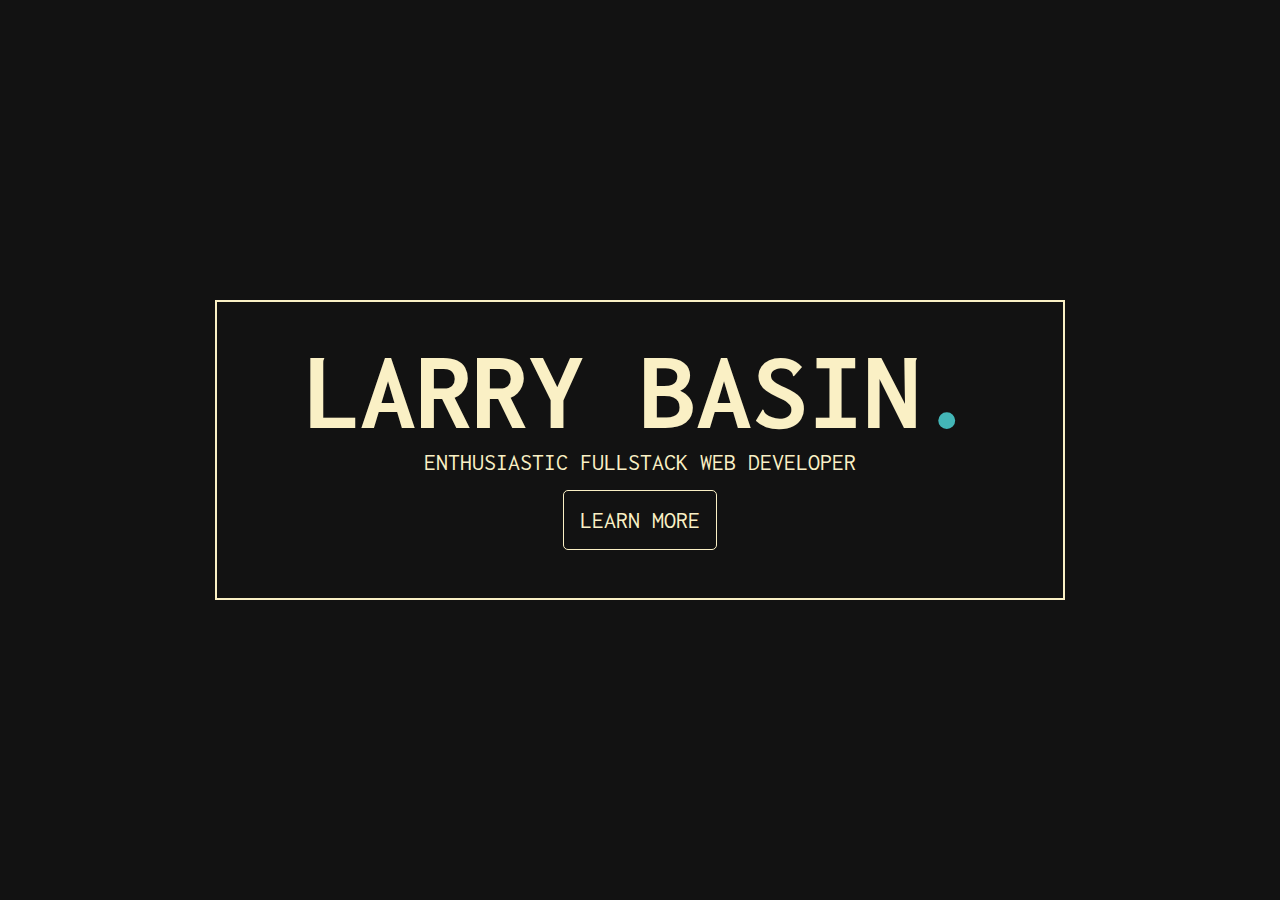
<file: index.html>
<!DOCTYPE html>
<html lang="en">
    <head>
        <meta charset="UTF-8">
		<meta name="viewport" content="width=device-width, initial-scale=1.0">
		<link rel="icon" href="assets/images/favicon.ico" />
        <title>Larry Basin - Enthusiastic FullStack Web Developer</title>
        <link rel="preconnect" href="https://fonts.gstatic.com">
		<link href="https://fonts.googleapis.com/css2?family=Inconsolata:wght@200;300;400;500;600;700;800;900&display=swap" rel="stylesheet">   
		<link rel="stylesheet" href="assets/css/reset.css">
		<link rel="stylesheet" href="assets/css/home.css">
	</head>

	<body>
		<div class="home-container">
			<header class="header">
				<div class="header__item">
					<h1 class="header__item--title">Larry Basin<span>.</span></h1>
					<p class="header__item--para">Enthusiastic Fullstack web developer</p>
				</div>
				<div class="header__item">
					<a href="details" class="header__item--button">Learn More</a>
				</div>
			</header>
		</div>	
	</body>
</html>
</file>
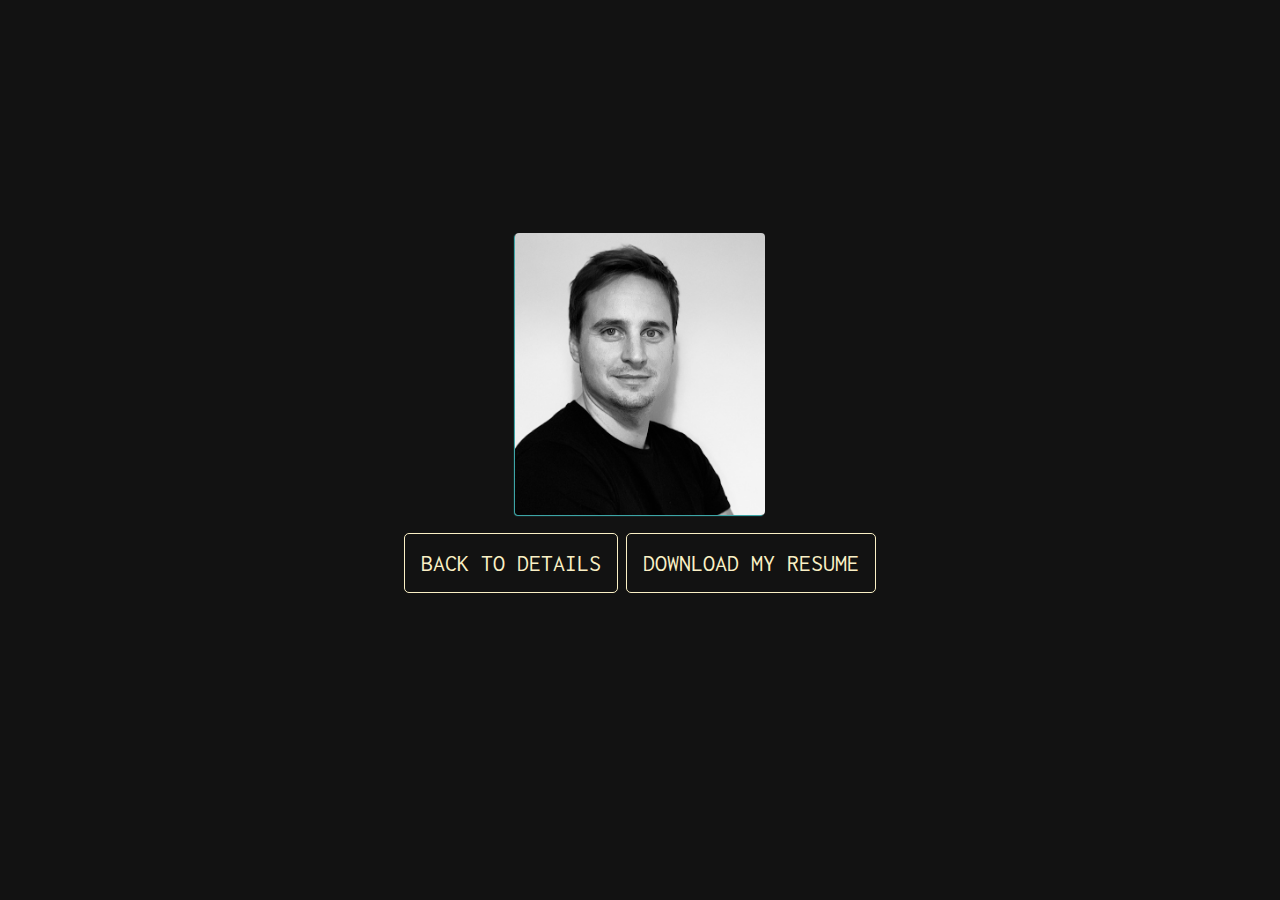
<file: contact.html>
<!DOCTYPE html>
<html lang="en">
    <head>
        <meta charset="UTF-8">
		<meta name="viewport" content="width=device-width, initial-scale=1.0">
		<link rel="icon" href="../assets/images/favicon.ico" />
        <title>Larry Basin - Contact</title>
        <link rel="preconnect" href="https://fonts.gstatic.com">
        <link href="https://fonts.googleapis.com/css2?family=Inconsolata:wght@200;300;400;500;600;700;800;900&display=swap" rel="stylesheet">   
		<link rel="stylesheet" href="https://use.fontawesome.com/releases/v5.15.1/css/all.css" integrity="sha384-vp86vTRFVJgpjF9jiIGPEEqYqlDwgyBgEF109VFjmqGmIY/Y4HV4d3Gp2irVfcrp" crossorigin="anonymous">
		<link rel="stylesheet" href="assets/css/reset.css">
		<link rel="stylesheet" href="assets/css/contact.css">
    </head>

    <body> 
		<div class="contact-container">
			<header class="header">
				<div class="header__item">
					<div class="header__item--img">
						<img src="assets/images/larry.jpg" alt="picture of Larry">
					</div>
					<div class="header__item--icons">
						<a href="mailto:larry.basin@gmail.com" target="_blank" title="larry.basin@gmail.com"><i class="fas fa-envelope"></i></a>
						<a href="https://github.com/code-larry" target="_blank"><i class="fab fa-github-square"></i></a>
						<a href="https://www.linkedin.com/in/larrybasin/" target="_blank"><i class="fab fa-linkedin"></i></a>
						<a href="https://twitter.com/code_larry" target="_blank"><i class="fab fa-twitter-square"></i></a>
					</div>
				</div>
				<div class="header__item">
					<a href="details" class="header__button">Back to details</a>
					<a href="assets/docs/resume.pdf" class="header__button" target="_blank">Download my resume</a>
				</div>
			</header>
		</div>   
    </body>
</html>
</file>
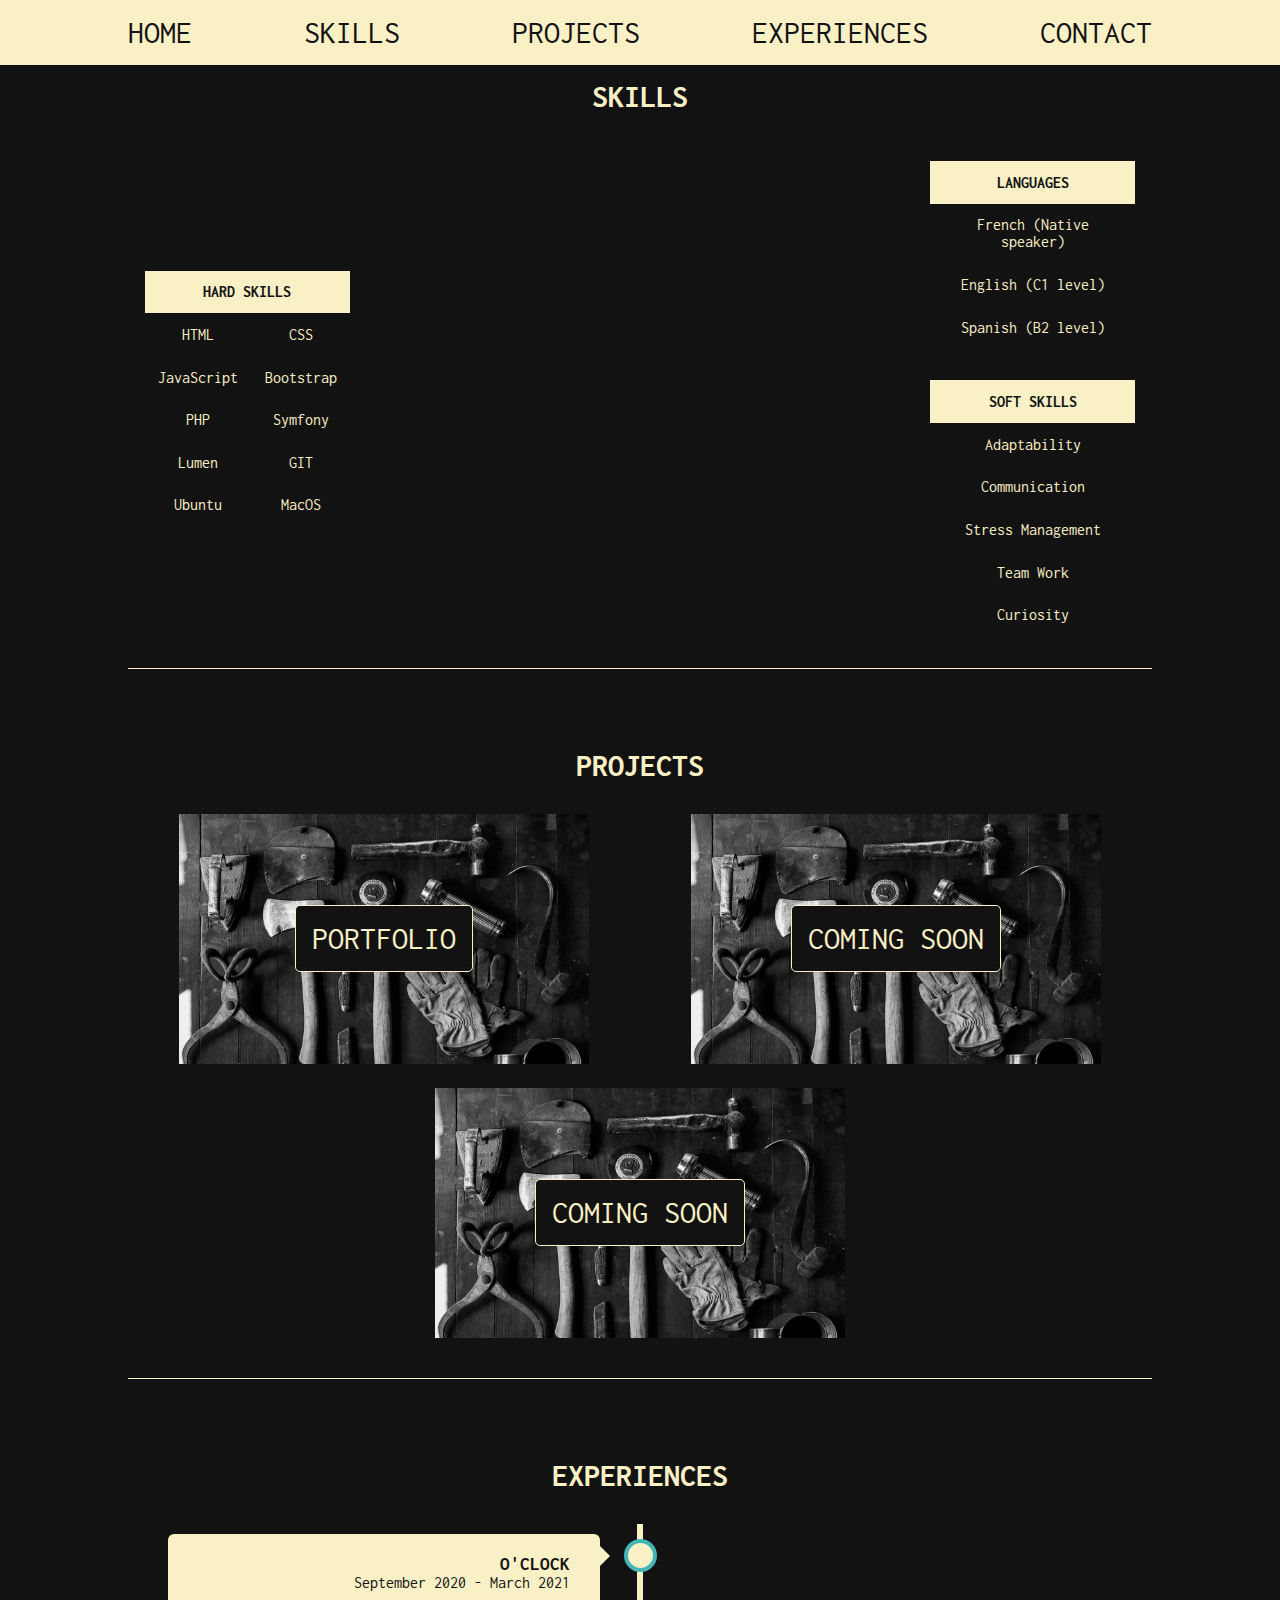
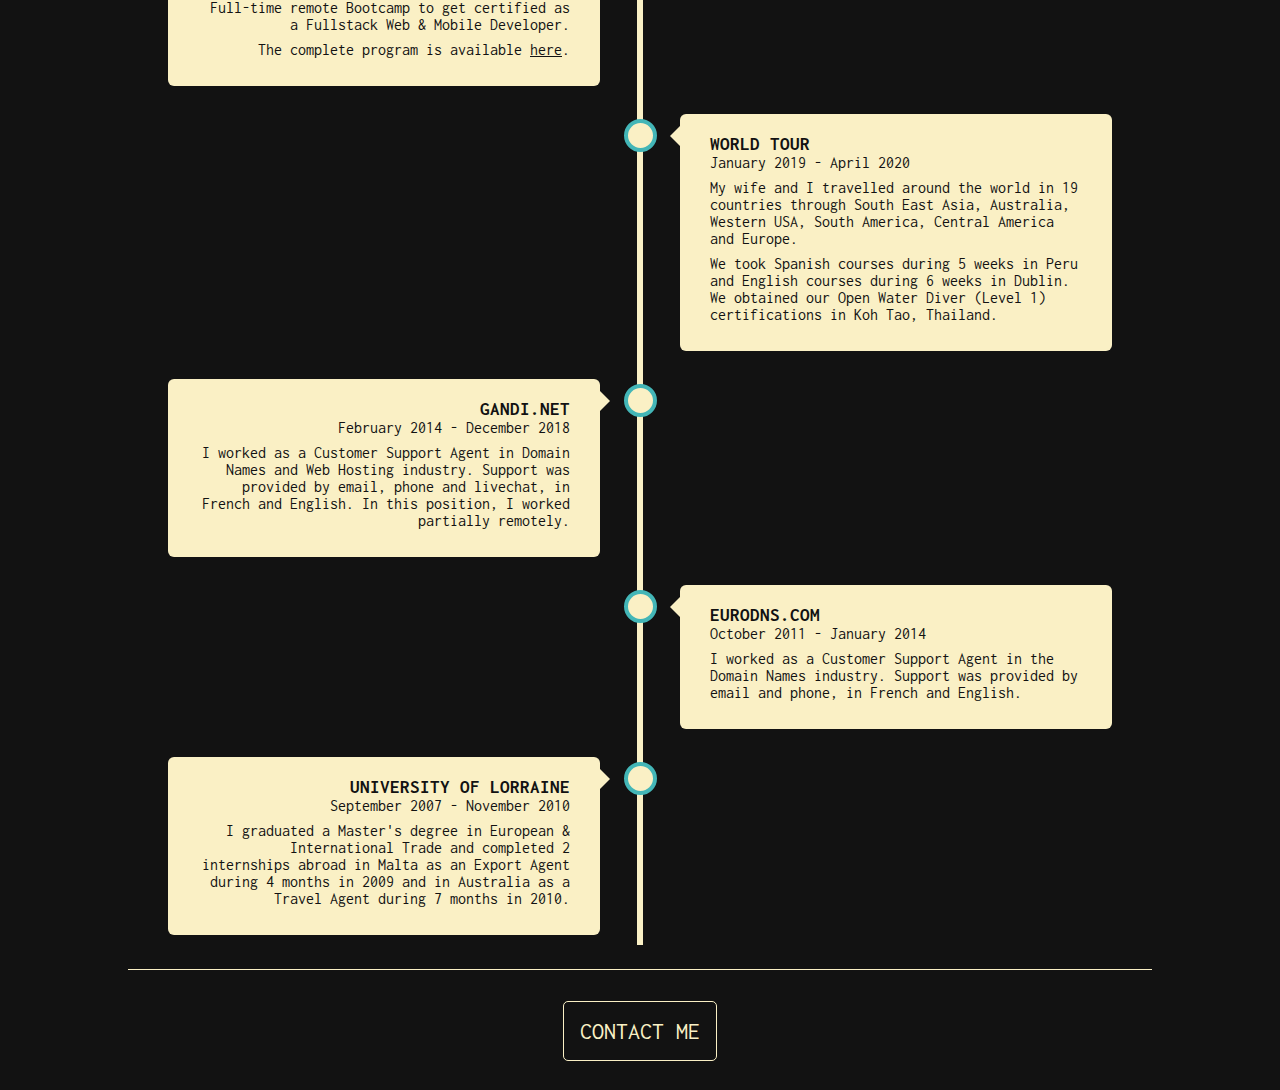
<file: details.html>
<!DOCTYPE html>
<html lang="en">
    <head>
        <meta charset="UTF-8">
		<meta name="viewport" content="width=device-width, initial-scale=1.0">
		<script src="https://ajax.googleapis.com/ajax/libs/jquery/3.5.1/jquery.min.js"></script>
		<link rel="icon" href="../assets/images/favicon.ico" />
        <title>Larry Basin - Details</title>
        <link rel="preconnect" href="https://fonts.gstatic.com">
        <link href="https://fonts.googleapis.com/css2?family=Inconsolata:wght@200;300;400;500;600;700;800;900&display=swap" rel="stylesheet">   
		<link rel="stylesheet" href="https://use.fontawesome.com/releases/v5.15.1/css/all.css" integrity="sha384-vp86vTRFVJgpjF9jiIGPEEqYqlDwgyBgEF109VFjmqGmIY/Y4HV4d3Gp2irVfcrp" crossorigin="anonymous">
		<link rel="stylesheet" href="assets/css/reset.css">
		<link rel="stylesheet" href="assets/css/details.css">
		<script src="assets/js/script.js"></script>
    </head>

    <body>
		
		<header>
			<nav class="navbar">
				<a href="index" class="navbar__item--btn">Home</a>
				<a href="#skills" class="navbar__item--btn navbar__item--event-js">Skills</a>
				<a href="#projects" class="navbar__item--btn navbar__item--event-js">Projects</a>
				<a href="#experience" class="navbar__item--btn navbar__item--event-js">Experiences</a>
				<a href="#contact" class="navbar__item--btn navbar__item--event-js">Contact</a>
			</nav>
		</header>
        
		<main>
			<section class="skills" id="skills">
				<h2>Skills</h2>
				<div class="skills__items">
					<div class="skills__item--left">
						<table>
							<thead>
								<tr>
									<th colspan="2">Hard Skills</th>
								</tr>
							</thead>
							<tbody>
								<tr>
									<td>HTML</td>
									<td>CSS</td>
								</tr>
								<tr>
									<td>JavaScript</td>
									<td>Bootstrap</td>
								</tr>
								<tr>
									<td>PHP</td>
									<td>Symfony</td>
								</tr>
								<tr>
									<td>Lumen</td>
									<td>GIT</td>
								</tr>
								<tr>
									<td>Ubuntu</td>
									<td>MacOS</td>
								</tr>
							</tbody>
						</table>
					</div>
	
					<div class="skills__item--center">
						<i class="fas fa-cogs"></i>
					</div>
					
					<div class="skills__item--right">
						<div>
							<table>
								<thead>
									<tr>
										<th>Languages</th>
									</tr>
								</thead>
								<tbody>
									<tr>
										<td>French (Native speaker)</td>
									</tr>
									<tr>
										<td>English (C1 level)</td>
									</tr>
									<tr>
										<td>Spanish (B2 level)</td>
									</tr>
								</tbody>
							</table>
						</div>
	
						<div>
							<table>
								<thead>
									<tr>
										<th>Soft Skills</th>
									</tr>
								</thead>
								<tbody>
									<tr>
										<td>Adaptability</td>
									</tr>
									<tr>
										<td>Communication</td>
									</tr>
									<tr>
										<td>Stress Management</td>
									</tr>
									<tr>
										<td>Team Work</td>
									</tr>
									<tr>
										<td>Curiosity</td>
									</tr>		
								</tbody>
							</table>
						</div>
					</div>
				</div>
			</section>

			<section class="projects" id="projects">
				<h2>Projects</h2>
				<div class="projects__items">
					<div class="projects__item">
						<a href="https://github.com/code-larry/portfolio.git" target="_blank">Portfolio</a>
					</div>
					<div class="projects__item">
						<a href="" target="_blank">Coming Soon</a>
					</div>
					<div class="projects__item">
						<a href="" target="_blank">Coming Soon</a>
					</div>
				</div>
			</section>

			<section class="experience" id="experience">
				<h2>Experiences</h2>
				<div class="timeline">

					<div class="timeline__container timeline__container--left">
						<div class="timeline__content timeline__content--left">
							<h3>O'Clock <i class="fas fa-graduation-cap"></i></h3>
							<p><time datetime="2020-09">September 2020</time> - <time datetime="2021-03">March 2021</time> <i class="far fa-clock"></i></p>
							<p>Full-time remote Bootcamp to get certified as a Fullstack Web & Mobile Developer.</p>
							<p>The complete program is available <a href="https://oclock.io/formations/developpeur-web" target="_blank">here</a>.</p>
						</div>
					</div>

					<div class="timeline__container timeline__container--right">
						<div class="timeline__content timeline__content--right">
							<h3><i class="fas fa-globe-americas"></i> World Tour</h3>
							<p><i class="far fa-clock"></i> <time datetime="2019-01">January 2019</time> - <time datetime="2020-04">April 2020</time></p>
							<p>My wife and I travelled around the world in 19 countries through South East Asia, Australia, Western USA, South America, Central America and Europe.</p>
							<p>We took Spanish courses during 5 weeks in Peru and English courses during 6 weeks in Dublin. We obtained our Open Water Diver (Level 1) certifications in Koh Tao, Thailand.</p>
						</div>
					</div>

					<div class="timeline__container timeline__container--left">
						<div class="timeline__content timeline__content--left">
							<h3>Gandi.net <i class="fas fa-briefcase"></i></h3>
							<p><time datetime="2010-02">February 2014</time> - <time datetime="2018-12">December 2018</time> <i class="far fa-clock"></i></p>
							<p>I worked as a Customer Support Agent in Domain Names and Web Hosting industry. Support was provided by email, phone and livechat, in French and English. In this position, I worked partially remotely.</p>
						</div>
					</div>

					<div class="timeline__container timeline__container--right">
						<div class="timeline__content timeline__content--right">
							<h3><i class="fas fa-briefcase"></i> EuroDNS.com</h3>
							<p><i class="far fa-clock"></i> <time datetime="2011-10">October 2011</time> - <time datetime="2014-01">January 2014</time></p>
							<p>I worked as a Customer Support Agent in the Domain Names industry. Support was provided by email and phone, in French and English. </p>
						</div>
					</div>

					<div class="timeline__container timeline__container--left">
						<div class="timeline__content timeline__content--left">
							<h3>University of Lorraine <i class="fas fa-graduation-cap"></i></h3>
							<p><time datetime="2007-09">September 2007</time> - <time datetime="2010-11">November 2010</time> <i class="far fa-clock"></i></p>
							<p>I graduated a Master's degree in European & International Trade and completed 2 internships abroad in Malta as an Export Agent during 4 months in 2009 and in Australia as a Travel Agent during 7 months in 2010.</p>
						</div>
					</div>
				</div>
			</section>
		</main>

		<footer>
			<div class="contact" id="contact">
				<a href="contact" class="contact__button">Contact Me</a>
			</div>
		</footer>
    </body>
</html>
</file>
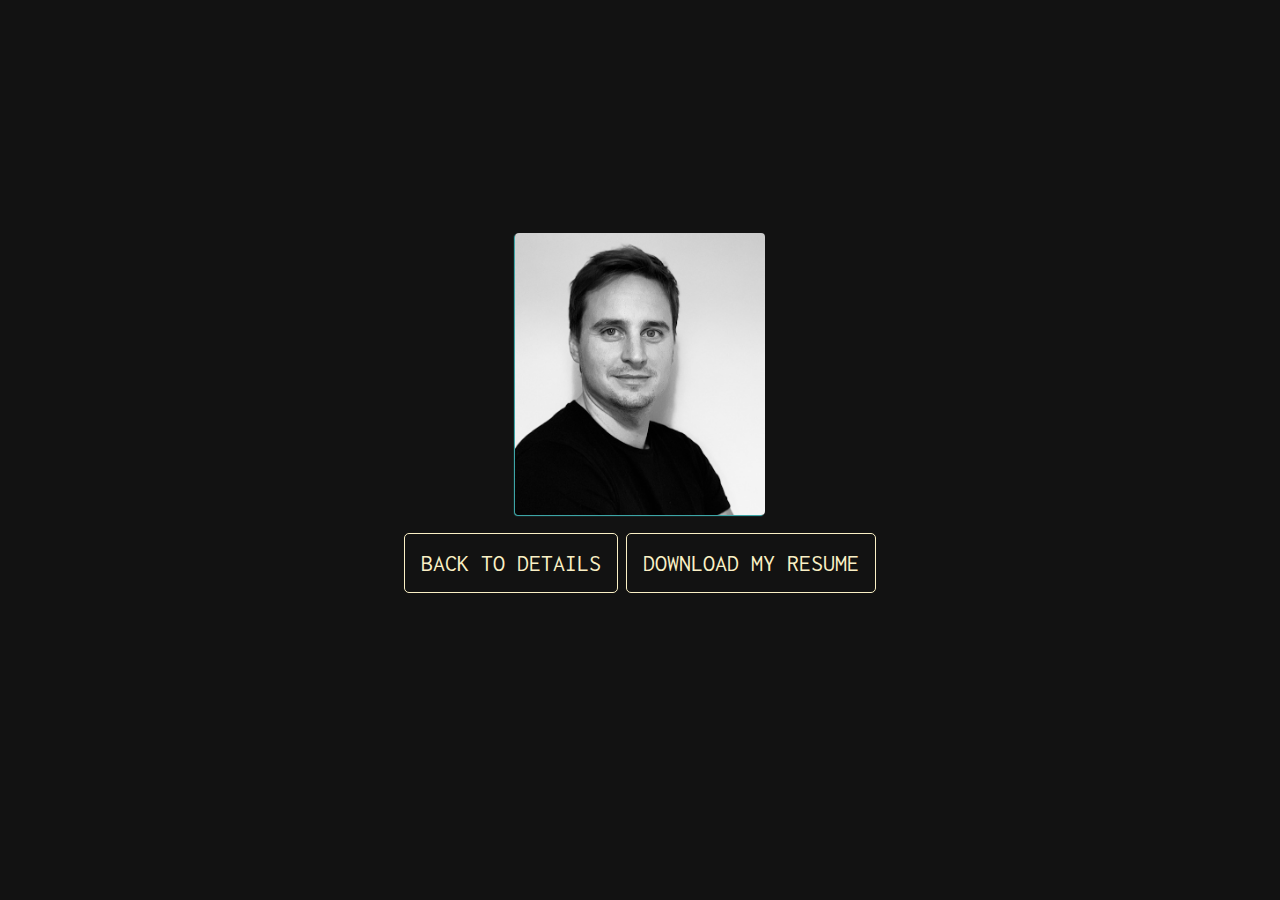
<file: portfolio/contact.html>
<!DOCTYPE html>
<html lang="en">
    <head>
        <meta charset="UTF-8">
		<meta name="viewport" content="width=device-width, initial-scale=1.0">
		<link rel="icon" href="../assets/images/favicon.ico" />
        <title>Larry Basin - Contact</title>
        <link rel="preconnect" href="https://fonts.gstatic.com">
        <link href="https://fonts.googleapis.com/css2?family=Inconsolata:wght@200;300;400;500;600;700;800;900&display=swap" rel="stylesheet">   
		<link rel="stylesheet" href="https://use.fontawesome.com/releases/v5.15.1/css/all.css" integrity="sha384-vp86vTRFVJgpjF9jiIGPEEqYqlDwgyBgEF109VFjmqGmIY/Y4HV4d3Gp2irVfcrp" crossorigin="anonymous">
		<link rel="stylesheet" href="../assets/css/reset.css">
		<link rel="stylesheet" href="../assets/css/contact.css">
    </head>

    <body> 
		<div class="contact-container">
			<header class="header">
				<div class="header__item">
					<div class="header__item--img">
						<img src="../assets/images/larry.jpg" alt="picture of Larry">
					</div>
					<div class="header__item--icons">
						<a href="mailto:larry.basin@gmail.com" target="_blank" title="larry.basin@gmail.com"><i class="fas fa-envelope"></i></a>
						<a href="https://github.com/code-larry" target="_blank"><i class="fab fa-github-square"></i></a>
						<a href="https://www.linkedin.com/in/larrybasin/" target="_blank"><i class="fab fa-linkedin"></i></a>
						<a href="https://twitter.com/code_larry" target="_blank"><i class="fab fa-twitter-square"></i></a>
					</div>
				</div>
				<div class="header__item">
					<a href="details.html" class="header__button">Back to details</a>
					<a href="../assets/docs/resume.pdf" class="header__button" target="_blank">Download my resume</a>
				</div>
			</header>
		</div>   
    </body>
</html>
</file>
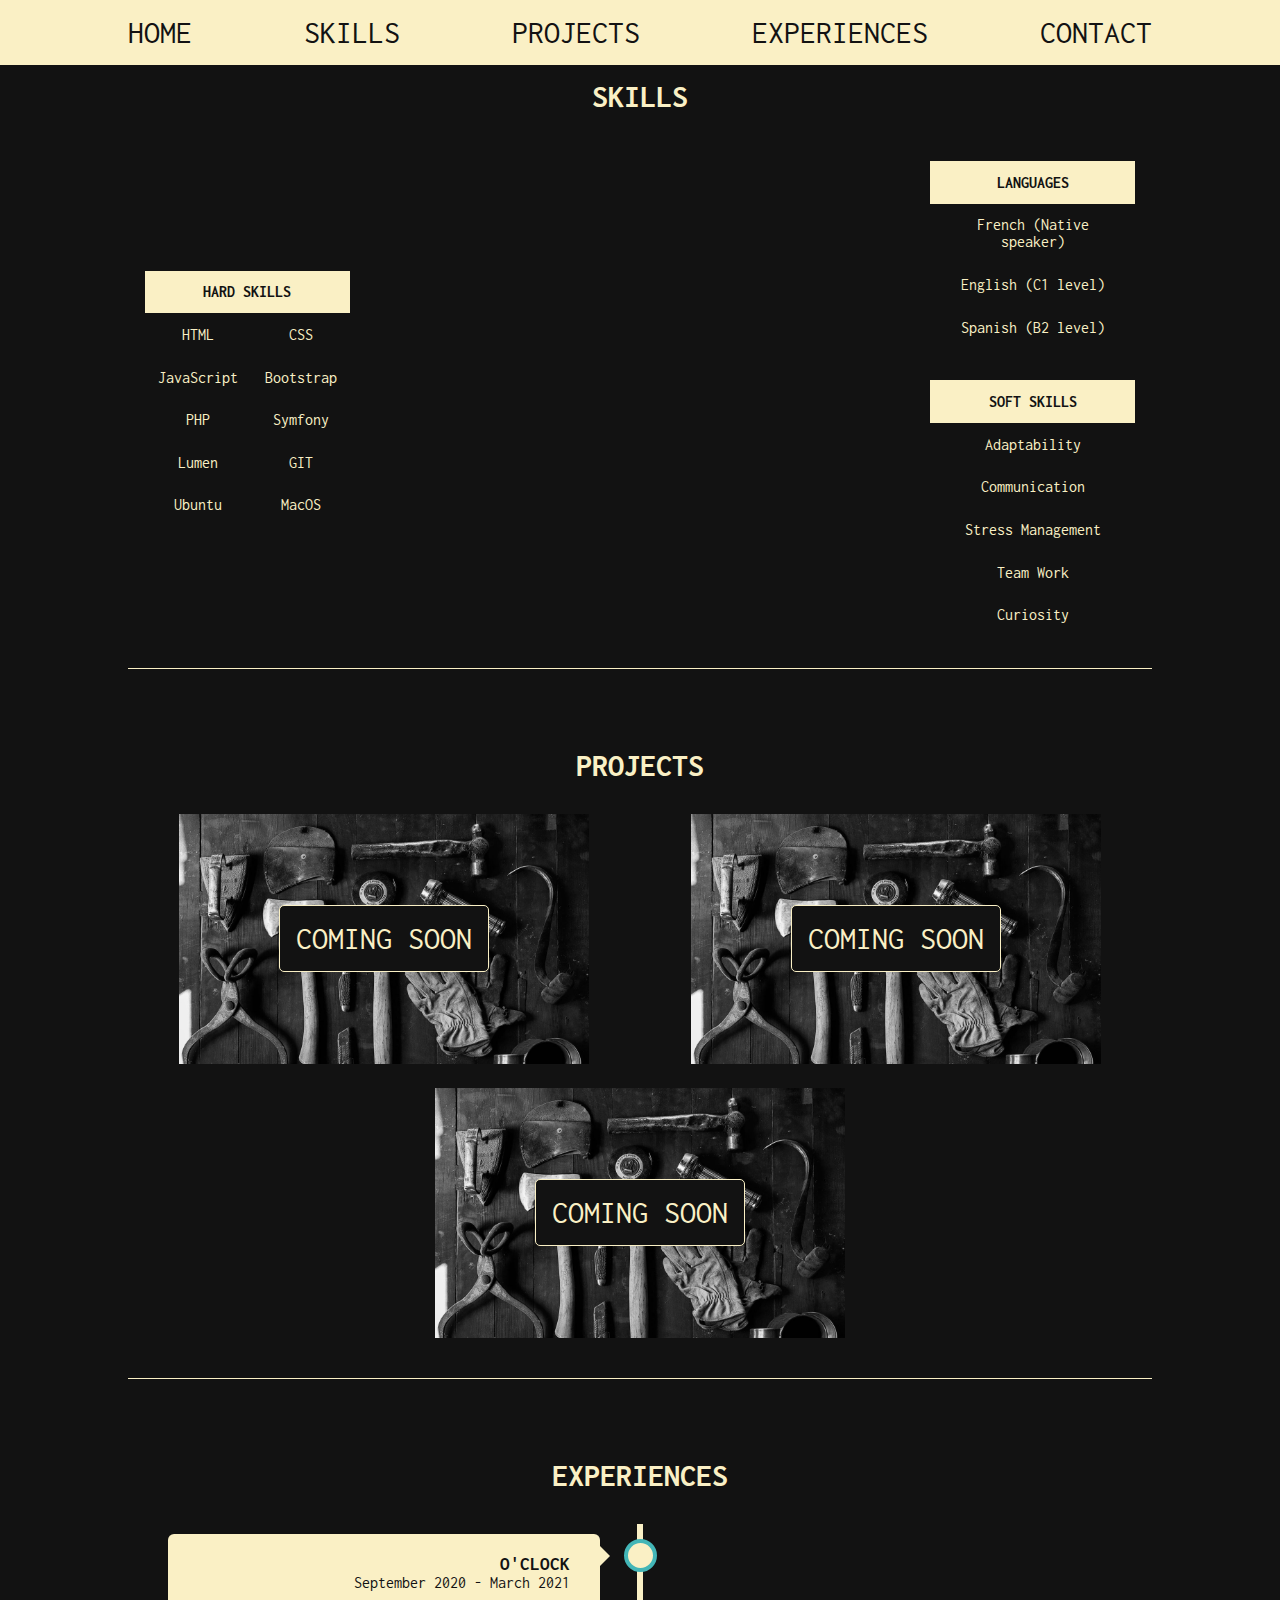
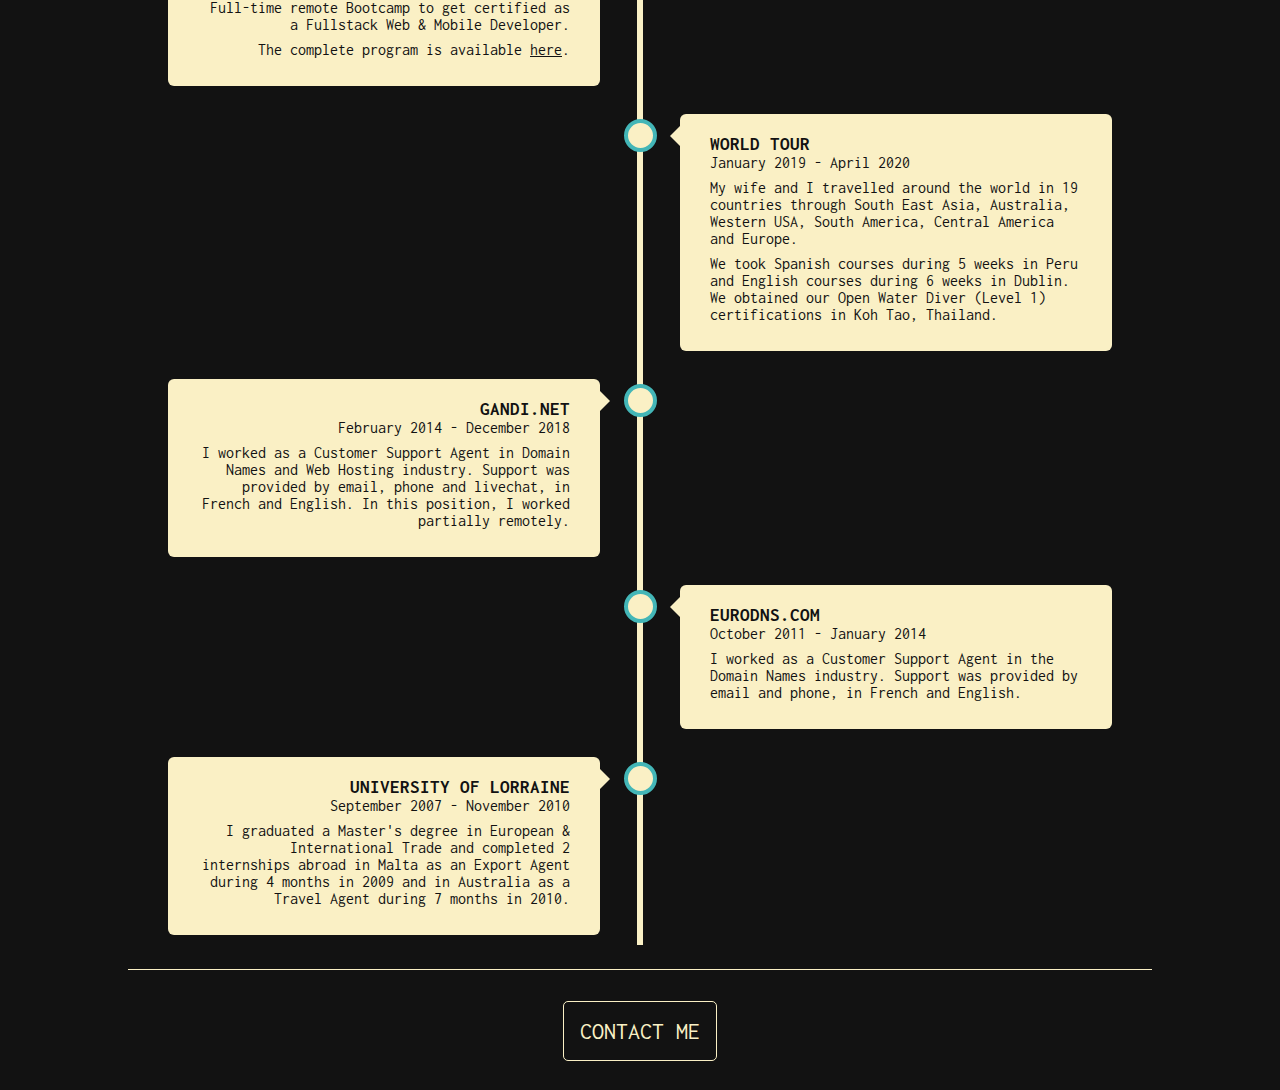
<file: portfolio/details.html>
<!DOCTYPE html>
<html lang="en">
    <head>
        <meta charset="UTF-8">
		<meta name="viewport" content="width=device-width, initial-scale=1.0">
		<script src="https://ajax.googleapis.com/ajax/libs/jquery/3.5.1/jquery.min.js"></script>
		<link rel="icon" href="../assets/images/favicon.ico" />
        <title>Larry Basin - Details</title>
        <link rel="preconnect" href="https://fonts.gstatic.com">
        <link href="https://fonts.googleapis.com/css2?family=Inconsolata:wght@200;300;400;500;600;700;800;900&display=swap" rel="stylesheet">   
		<link rel="stylesheet" href="https://use.fontawesome.com/releases/v5.15.1/css/all.css" integrity="sha384-vp86vTRFVJgpjF9jiIGPEEqYqlDwgyBgEF109VFjmqGmIY/Y4HV4d3Gp2irVfcrp" crossorigin="anonymous">
		<link rel="stylesheet" href="../assets/css/reset.css">
		<link rel="stylesheet" href="../assets/css/details.css">
		<script src="../assets/js/script.js"></script>
    </head>

    <body>
		
		<header>
			<nav class="navbar">
				<a href="../index.html" class="navbar__item--btn">Home</a>
				<a href="#skills" class="navbar__item--btn navbar__item--event-js">Skills</a>
				<a href="#projects" class="navbar__item--btn navbar__item--event-js">Projects</a>
				<a href="#experience" class="navbar__item--btn navbar__item--event-js">Experiences</a>
				<a href="#contact" class="navbar__item--btn navbar__item--event-js">Contact</a>
			</nav>
		</header>
        
		<main>
			<section class="skills" id="skills">
				<h2>Skills</h2>
				<div class="skills__items">
					<div class="skills__item--left">
						<table>
							<thead>
								<tr>
									<th colspan="2">Hard Skills</th>
								</tr>
							</thead>
							<tbody>
								<tr>
									<td>HTML</td>
									<td>CSS</td>
								</tr>
								<tr>
									<td>JavaScript</td>
									<td>Bootstrap</td>
								</tr>
								<tr>
									<td>PHP</td>
									<td>Symfony</td>
								</tr>
								<tr>
									<td>Lumen</td>
									<td>GIT</td>
								</tr>
								<tr>
									<td>Ubuntu</td>
									<td>MacOS</td>
								</tr>
							</tbody>
						</table>
					</div>
	
					<div class="skills__item--center">
						<i class="fas fa-cogs"></i>
					</div>
					
					<div class="skills__item--right">
						<div>
							<table>
								<thead>
									<tr>
										<th>Languages</th>
									</tr>
								</thead>
								<tbody>
									<tr>
										<td>French (Native speaker)</td>
									</tr>
									<tr>
										<td>English (C1 level)</td>
									</tr>
									<tr>
										<td>Spanish (B2 level)</td>
									</tr>
								</tbody>
							</table>
						</div>
	
						<div>
							<table>
								<thead>
									<tr>
										<th>Soft Skills</th>
									</tr>
								</thead>
								<tbody>
									<tr>
										<td>Adaptability</td>
									</tr>
									<tr>
										<td>Communication</td>
									</tr>
									<tr>
										<td>Stress Management</td>
									</tr>
									<tr>
										<td>Team Work</td>
									</tr>
									<tr>
										<td>Curiosity</td>
									</tr>		
								</tbody>
							</table>
						</div>
					</div>
				</div>
			</section>

			<section class="projects" id="projects">
				<h2>Projects</h2>
				<div class="projects__items">
					<div class="projects__item">
						<a href="" target="_blank">Coming Soon</a>
					</div>
					<div class="projects__item">
						<a href="" target="_blank">Coming Soon</a>
					</div>
					<div class="projects__item">
						<a href="" target="_blank">Coming Soon</a>
					</div>
				</div>
			</section>

			<section class="experience" id="experience">
				<h2>Experiences</h2>
				<div class="timeline">

					<div class="timeline__container timeline__container--left">
						<div class="timeline__content timeline__content--left">
							<h3>O'Clock <i class="fas fa-graduation-cap"></i></h3>
							<p><time datetime="2020-09">September 2020</time> - <time datetime="2021-03">March 2021</time> <i class="far fa-clock"></i></p>
							<p>Full-time remote Bootcamp to get certified as a Fullstack Web & Mobile Developer.</p>
							<p>The complete program is available <a href="https://oclock.io/formations/developpeur-web" target="_blank">here</a>.</p>
						</div>
					</div>

					<div class="timeline__container timeline__container--right">
						<div class="timeline__content timeline__content--right">
							<h3><i class="fas fa-globe-americas"></i> World Tour</h3>
							<p><i class="far fa-clock"></i> <time datetime="2019-01">January 2019</time> - <time datetime="2020-04">April 2020</time></p>
							<p>My wife and I travelled around the world in 19 countries through South East Asia, Australia, Western USA, South America, Central America and Europe.</p>
							<p>We took Spanish courses during 5 weeks in Peru and English courses during 6 weeks in Dublin. We obtained our Open Water Diver (Level 1) certifications in Koh Tao, Thailand.</p>
						</div>
					</div>

					<div class="timeline__container timeline__container--left">
						<div class="timeline__content timeline__content--left">
							<h3>Gandi.net <i class="fas fa-briefcase"></i></h3>
							<p><time datetime="2010-02">February 2014</time> - <time datetime="2018-12">December 2018</time> <i class="far fa-clock"></i></p>
							<p>I worked as a Customer Support Agent in Domain Names and Web Hosting industry. Support was provided by email, phone and livechat, in French and English. In this position, I worked partially remotely.</p>
						</div>
					</div>

					<div class="timeline__container timeline__container--right">
						<div class="timeline__content timeline__content--right">
							<h3><i class="fas fa-briefcase"></i> EuroDNS.com</h3>
							<p><i class="far fa-clock"></i> <time datetime="2011-10">October 2011</time> - <time datetime="2014-01">January 2014</time></p>
							<p>I worked as a Customer Support Agent in the Domain Names industry. Support was provided by email and phone, in French and English. </p>
						</div>
					</div>

					<div class="timeline__container timeline__container--left">
						<div class="timeline__content timeline__content--left">
							<h3>University of Lorraine <i class="fas fa-graduation-cap"></i></h3>
							<p><time datetime="2007-09">September 2007</time> - <time datetime="2010-11">November 2010</time> <i class="far fa-clock"></i></p>
							<p>I graduated a Master's degree in European & International Trade and completed 2 internships abroad in Malta as an Export Agent during 4 months in 2009 and in Australia as a Travel Agent during 7 months in 2010.</p>
						</div>
					</div>
				</div>
			</section>
		</main>

		<footer>
			<div class="contact" id="contact">
				<a href="./contact.html" class="contact__button">Contact Me</a>
			</div>
		</footer>
    </body>
</html>
</file>
<file: assets/css/home.css>
.header {
	text-align: center;
	text-transform: uppercase;
	width: 100%;
	position: absolute;
	top: calc(50% - 100px);
}

.header span {
	color: #43B6B7;
}

.header__item {
	margin-bottom: 2rem;
}

.header__item--title {
	font-size: 3rem;
}

.header__item--button {
	text-decoration: none;
	font-size: 1.5rem;
	border: 1px solid #FAF0C5;
	padding: 1rem;
	border-radius: 5px;
}

.header__item--button:hover {
	background-color: #43B6B7;
	border: none;
	transition: 0.7s ease-in 0s;
}

@media screen and (min-width: 650px) {
	.header__item--title {
		font-size: 5rem;
	}
	
	.header__item--para {
		font-size: 1.5rem;
	}
}

@media screen and (min-width: 950px) {
	.home-container {
		height: 100vh;
		position: relative;
	}
	
	.header {
		width: 850px;
		height: 300px;
		padding: 2rem 1rem;
		top: 50%;
		left: 50%;
		-ms-transform: translate(-50%, -50%);
		transform: translate(-50%, -50%);
		background-repeat: no-repeat;
		background-image:   linear-gradient(to right, #FAF0C5 100%, #FAF0C5 100%),
							linear-gradient(to bottom, #FAF0C5 100%, #FAF0C5 100%),
							linear-gradient(to right, #FAF0C5 100%, #FAF0C5 100%),
							linear-gradient(to bottom, #FAF0C5 100%, #FAF0C5 100%);
		background-size:    100% 2px,
							2px 100%,
							100% 2px,
							2px 100%;
		background-position:    0 0,
								100% 0,
								100% 100%,
								0 100%;
		animation: border 2s linear 1;
		animation-play-state: paused;
	}
	
	.header:hover {
		animation-play-state: running;
	}
	
	.header__item--title {
		font-size: 7rem;
	}
	
	@keyframes border {
		0% {
			background-size:    0 2px,
								2px 0,
								0 2px,
								2px 0;
		}
		15% {
			background-size:    100% 2px,
								2px 0,
								0 2px,
								2px 0;
		}
		50% {
			background-size:    100% 2px,
								2px 100%,
								0 2px,
								2px 0;
		}
		75% {
			background-size:    100% 2px,
								2px 100%,
								100% 2px,
								2px 0;
		}
		100% {
			background-size:    100% 2px,
								2px 100%,
								100% 2px,
								2px 100%;
		}
	}
}
</file>
<file: assets/css/contact.css>
.header {
	text-align: center;
	text-transform: uppercase;
	width: 100%;
	height: 500px;
	margin: 0 auto;
	position: absolute;
	top: calc(50% - 270px);
}

.header__item--img,
.header__item--icons,
.button {
	margin: 0.5rem;
}

.header__item--img img{
	width: 250px;
	height: auto;
	border-radius: 4px;
	box-shadow: -1px 1px 1px #43B6B7;
}

.header__item--icons {
	font-size: 2.5rem;
}

.header__item--icons i:hover {
	color: #43B6B7;
	border: none;
	transition: 0.3s ease-in 0s;
}

.header__button {
	display: block;
	width: 60%;
	margin: 0.5rem auto;
	text-decoration: none;
	font-size: 1.5rem;
	border: 1px solid #FAF0C5;
	padding: 1rem;
	border-radius: 5px;
}

.header__button:hover {
	background-color: #43B6B7;
	border: none;
	transition: 0.7s ease-in 0s;
}

@media screen and (min-width: 550px) {
	.contact-container {
		height: 100vh;
		position: relative;
	}
	
	.header {
		width: 700px;
		top: calc(50% - 225px);
		left: calc(50% - 350px);
	}
	
	.header__item {
		margin-bottom: 2rem;
	}
	
	.header__item--icons {
		font-size: 3.5rem;
	}
	
	.header__button {
		display: inline;
	}	
}
</file>
<file: assets/css/details.css>
main {
	margin: 0 1rem;
}

h2 {
	margin-bottom: 2rem;
	text-align: center;
	text-transform: uppercase;
	font-size: 2rem;
}

h3 {
	color: #121212;
	text-transform: uppercase;
}

.navbar {
	padding: 1rem;
	border-bottom: 1px solid #FAF0C5;
	text-align: center;
}

.navbar__item--btn {
	text-decoration: none;
	text-transform: uppercase;
}

/* SKILLS SECTION */
		
.skills {
	padding: 1rem 0;
	border-bottom: 1px solid #FAF0C5;
}

.skills__item--center {
	display: none;
}

table {
	width: 100%;
	margin: 1em auto;
	border-collapse: collapse;
}

table thead {
	background-color: #FAF0C5;
	text-transform: uppercase;
}

table th {
	padding: 0.8em;
	text-align: center;
	color: #121212;
}

table td {
	padding: 0.8em;
	text-align: center;
}

/* PROJECTS SECTION */
		
.projects {
	padding: 1rem 0;
	border-bottom: 1px solid #FAF0C5;
}

.projects__item {
	height: 250px;
	display: flex;
	justify-content: center;
	align-items: center;
	margin-bottom: 1.5rem;
	background: url(./../images/portfolio-mini.jpg) no-repeat;
	background-size: cover;
}

.projects__item a {
	text-decoration: none;
	text-transform: uppercase;
	font-size: 2rem;
	background: #121212;
	padding: 1rem;
	border-radius: 5px;
	border: 1px solid #FAF0C5;
}

.projects__item a:hover {
	border: none;
	background: #43B6B7;
	transition: 0.7s ease-in 0s;
}

/* EXPERIENCE SECTION */ 
		
.experience {
	padding: 1rem 0;
	border-bottom: 1px solid #FAF0C5;
}

/* Container around content */
.timeline__container {
	position: relative;
	margin-bottom: 0.5rem;
	background-color: inherit;
	width: 100%;
}

/* Place the container to the left */
.timeline__container--left,
.timeline__container--right {
	left: 0%;
}

/* The actual content */
.timeline__content--left,
.timeline__content--right {
	text-align: center;
	padding: 20px 30px;
	background-color: #FAF0C5;
	position: relative;
	border-radius: 6px;
}


.timeline__content p,
.timeline__content i,
.timeline__content time,
.timeline__content a {
	color: #121212;
	margin-bottom: 0.5rem;
}

/* FOOTER */ 
		
.contact {
	text-align: center;
	text-transform: uppercase;
	padding-top: 3rem;
	height: 120px;
}

.contact__button {
	text-decoration: none;
	font-size: 1.5rem;
	border: 1px solid #FAF0C5;
	padding: 1rem;
	border-radius: 5px;
}

.contact__button:hover {
	background-color: #43B6B7;
	border: none;
	transition: 0.7s ease-in 0s;
}

@media screen and (min-width: 700px) {

	.navbar {
		background-color: #FAF0C5;
		position: fixed;
		top: 0;
		width: 100%;
		border-bottom: none;
		display: flex;
		justify-content: space-evenly;
		z-index: 2;
	}

	.navbar__item--btn {
		font-size: 2rem;
		color: #121212;
	}

	.navbar__item--btn:hover {
		text-decoration: underline;
	}
	
	/* SKILLS SECTION */

	.skills {
		padding-top: 5rem;
	}
	
	.skills__item--left {
		width: 50%;
		margin: 0 auto;
	}
	
	.skills__item--right {
		display: flex;
		justify-content: space-around;
	}

	/* PROJECTS SECTION */

	.projects {
		padding-top: 5rem;
	}
	
	.projects__items {
		display: flex;
		flex-wrap: wrap;
		justify-content: space-around;
		align-items: center;
	}
	
	.projects__item {
		width: 40%;
	}
	
	/* EXPERIENCE SECTION */ 

	.experience {
		padding-top: 5rem;
	}
	
	.timeline {
		position: relative;
		max-width: 1200px;
		margin: 0 auto;
	}
	
	/* The actual timeline (the vertical ruler) */
	.timeline::after {
		content: '';
		position: absolute;
		width: 6px;
		background-color: #FAF0C5;
		top: 0;
		bottom: 0;
		left: 50%;
		margin-left: -3px;
	}
	
	/* Container around content */
	.timeline__container {
		padding: 10px 40px;
		width: 50%;
	}
	
	/* The circles on the timeline */
	.timeline__container::after {
		content: '';
		position: absolute;
		width: 25px;
		height: 25px;
		right: -17px;
		background-color: #FAF0C5;
		border: 4px solid #43B6B7;
		top: 15px;
		border-radius: 50%;
		z-index: 1;
	}

	/* Place the container to the right */
	.timeline__container--right {
		left: 50%;
	}
	
	/* Add arrows to the left container (pointing right) */
	.timeline__container--left::before {
		content: " ";
		height: 0;
		position: absolute;
		top: 22px;
		width: 0;
		z-index: 1;
		right: 30px;
		border: medium solid #FAF0C5;
		border-width: 10px 0 10px 10px;
		border-color: transparent transparent transparent #FAF0C5;
	}
	
	/* Add arrows to the right container (pointing left) */
	.timeline__container--right::before {
		content: " ";
		height: 0;
		position: absolute;
		top: 22px;
		width: 0;
		z-index: 1;
		left: 30px;
		border: medium solid #FAF0C5;
		border-width: 10px 10px 10px 0;
		border-color: transparent #FAF0C5 transparent transparent;
	}
	
	/* Fix the circle for containers on the right side */
	.timeline__container--right::after {
		left: -16px;
	}
	
	/* The actual content (left containers) */
	.timeline__content--left {
		text-align: right;
	}
	
	/* The actual content (right containers) */
	.timeline__content--right {
		text-align: left;
	}
}

@media screen and (min-width: 960px) {

	.skills__items {
		display: flex;
		justify-content: space-around;
	}

	.skills__item--center {
		display: flex;
		align-self: center;
		justify-content: center;
		width: 50%;
	}

	.skills i {
		font-size: 15rem;	
		transform: rotate(-30deg);
	}

	.skills__item--left {
		display: flex;
		align-self: center;
		width: 20%;
		margin: 0;
	}
	
	.skills__item--right {
		display: flex;
		flex-direction: column;
		justify-content: space-between;
		width: 20%;
	}

	.timeline__content a:hover {
		background-color: #121212;
		color: #FAF0C5;
		padding: 0.2rem;
	}
}

@media screen and (min-width: 1200px) {
	main {
		width: 80%;
		margin-right: auto;
		margin-left: auto;
	}
}
</file>
